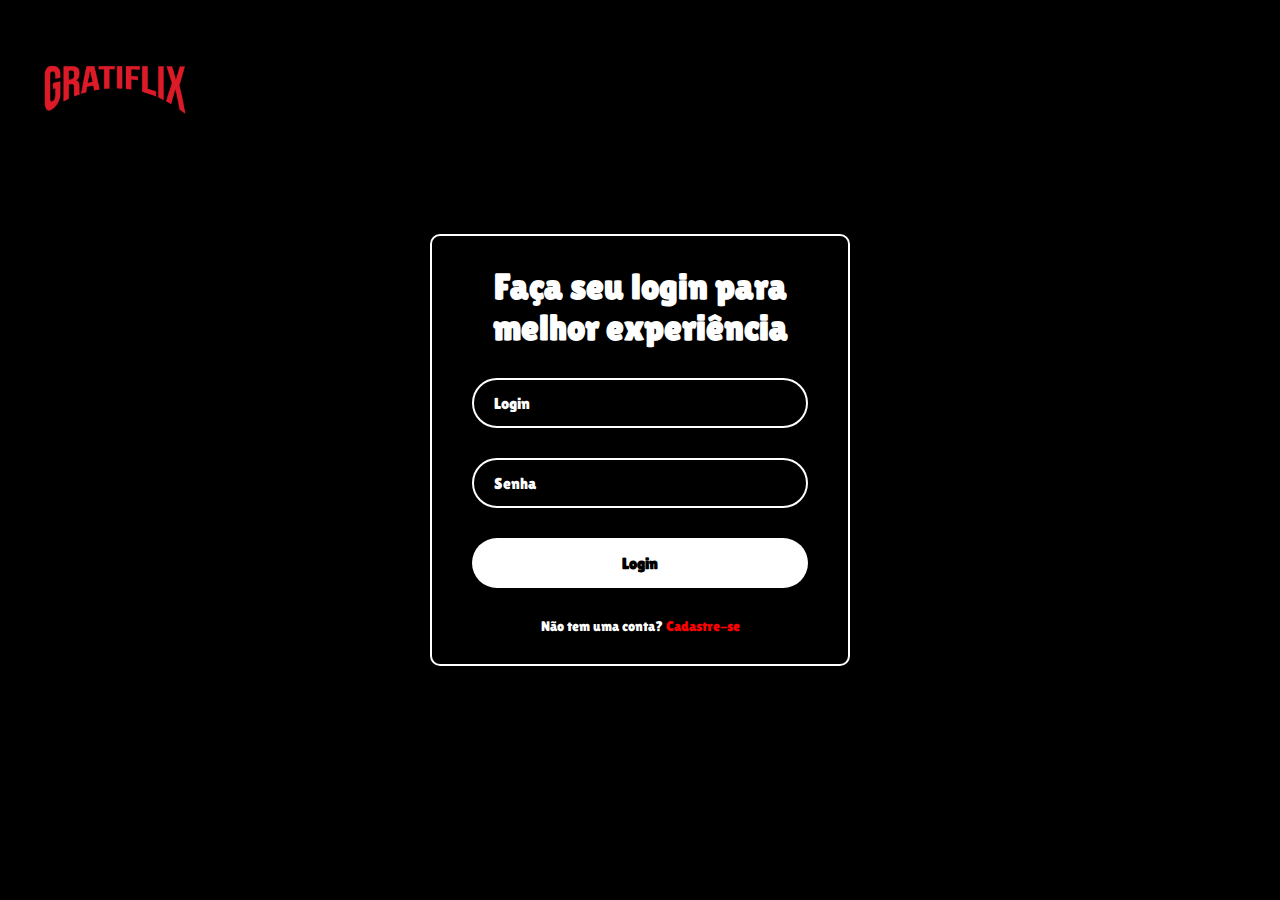
<file: index.html>
<!DOCTYPE html>
<html lang="pt-br">
<head>
    <meta charset="UTF-8" />
    <meta name="viewport" content="width=device-width, initial-scale=1" />
    <title>Faça seu login</title>
    <link rel="stylesheet" href="style.css">
</head>
<body>
    <div class="top-bar">
    <img>
    <img src="/img/img gratiflix.png" alt="Logo-Gatiflix" class="logo">
</div>
    <main class="container">
        <form>
            <h1>Faça seu login para melhor experiência</h1>

            <div class="input-box">
                <input type="email" placeholder="Login" required />
            </div>

            <div class="input-box">
                <input type="password" placeholder="Senha" required />
            </div>

          
             

            <button type="submit" class="login">Login</button>

            <div class="register-link">
                <p>Não tem uma conta?
                    <a href="#">Cadastre-se</a>
                </p>
            </div>
        </form>
    </main>
</body>
</html>
</file>
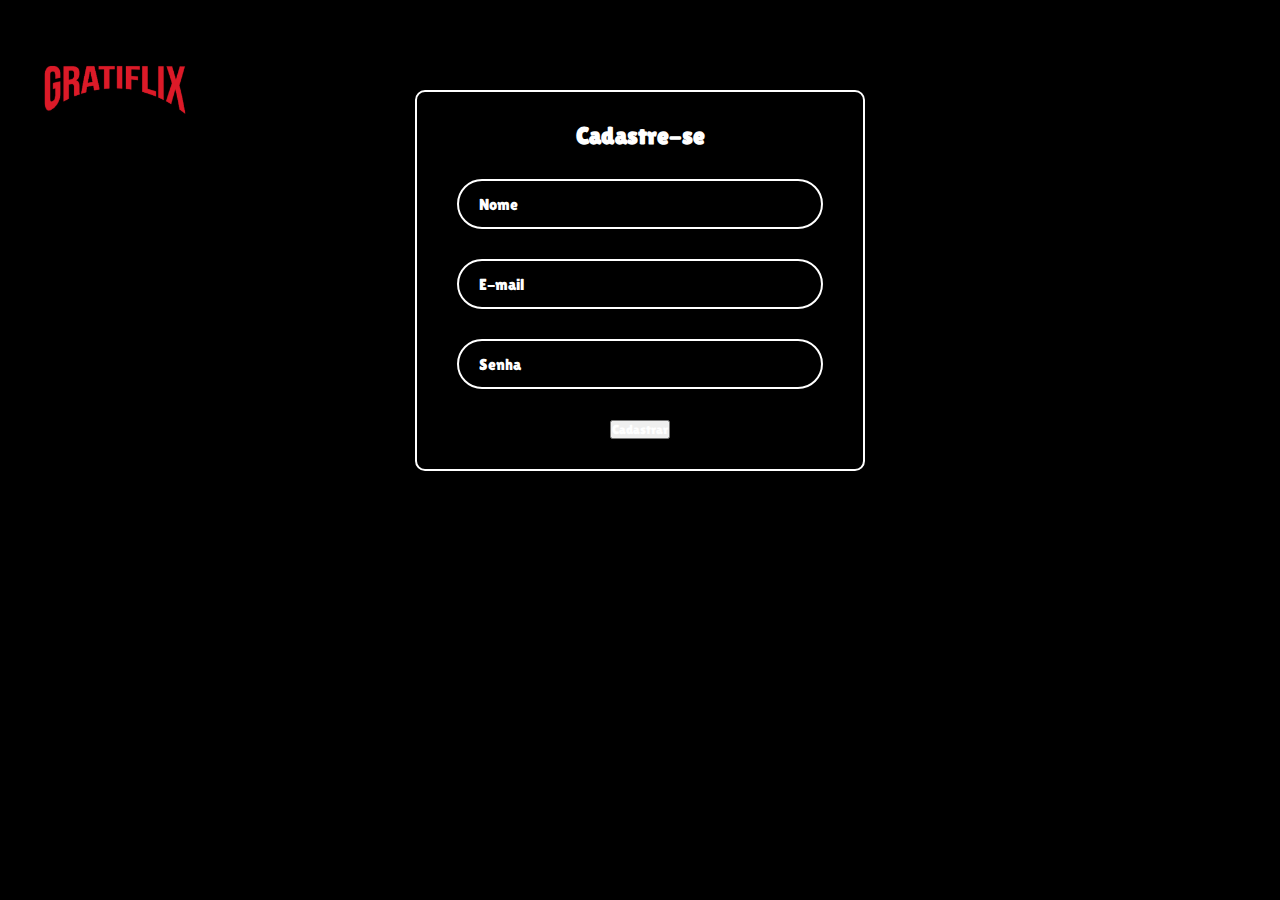
<file: cadastro.html>
<!DOCTYPE html>
<html lang="pt-br">

<head>
    <meta charset="UTF-8">
    <meta name="viewport" content="width=device-width, initial-scale=1.0">
    <title>Cadastre-se</title>
    <link rel="stylesheet" href="style.css">
</head>

<body>
    <div class="top-bar">
        <img>
        <img src="/img/img gratiflix.png" alt="Logo-Gatiflix" class="logo">


        <div class="form-container">
            <h2>Cadastre-se</h2>

            <div class="input-box">
                <input type="text" placeholder="Nome">
            </div>

            <div class="input-box">
                <input type="email" placeholder="E-mail">
            </div>

            <div class="input-box">
                <input type="password" placeholder="Senha">
            </div>

            <button class="btn">Cadastrar</button>
        </div>



</body>

</html>
</file>
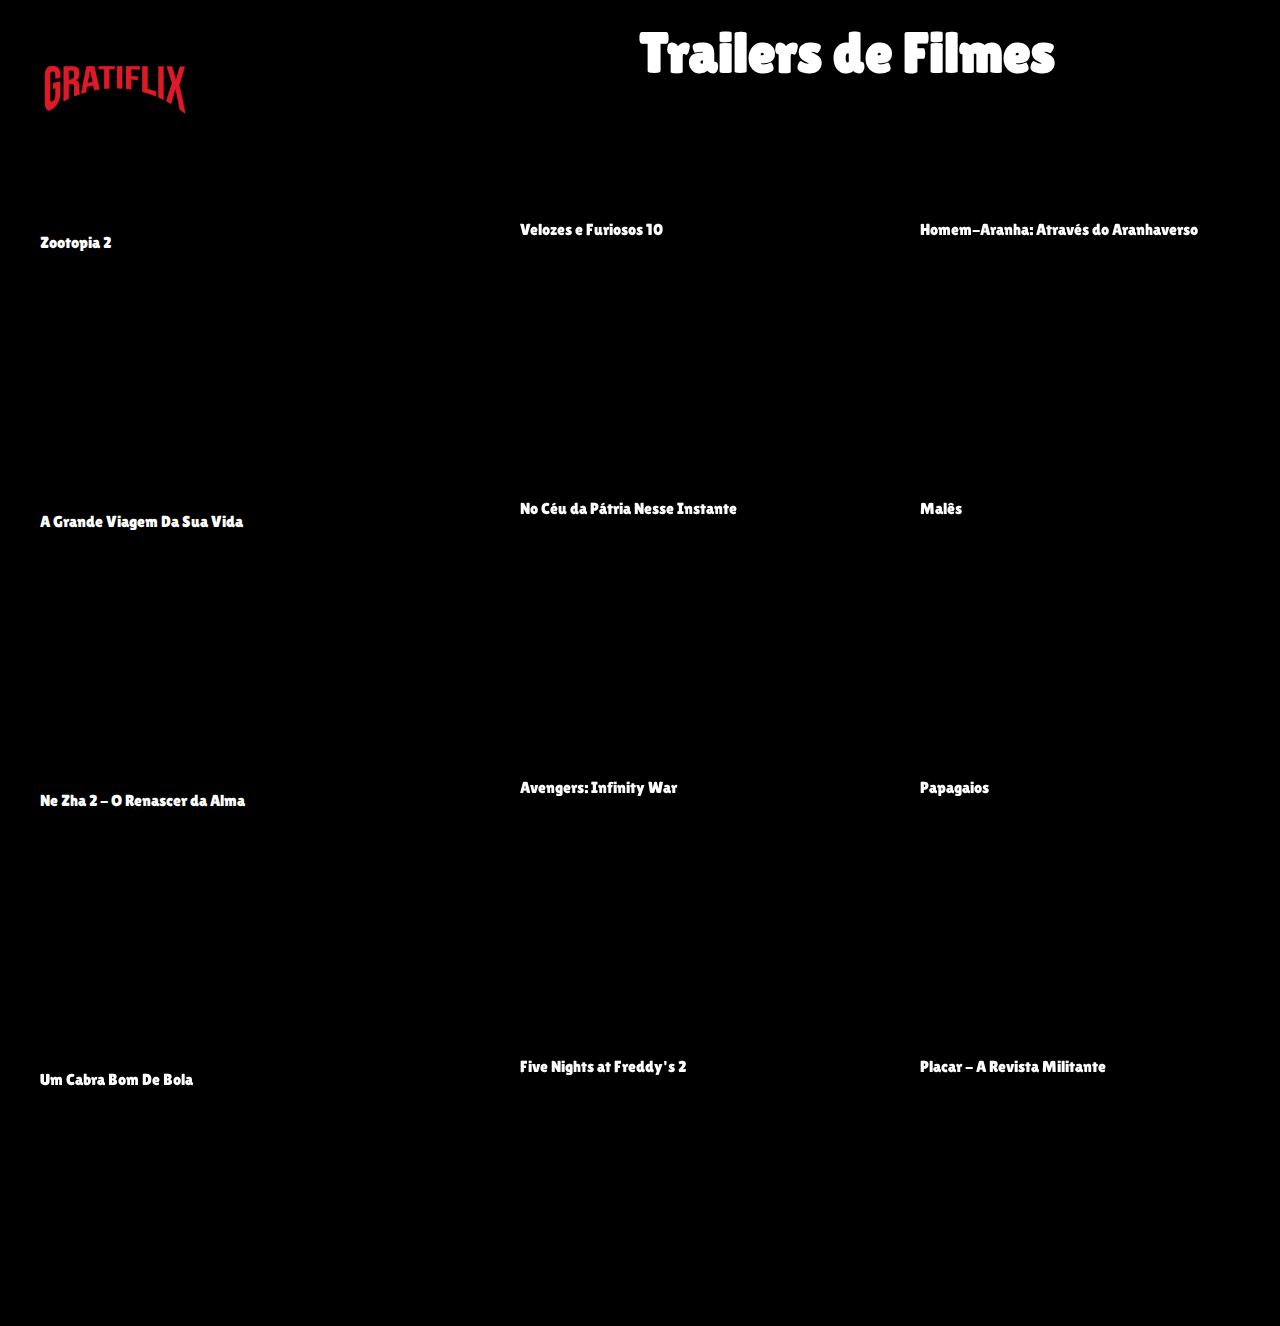
<file: trailers.html>
<!DOCTYPE html>
<html lang="pt-br">
<head>
    <meta charset="UTF-8">
    <meta name="viewport" content="width=device-width, initial-scale=1.0">
    <title>Gratiflix: A melhor plataforma</title>
    <link rel="stylesheet" href="style.css">
</head>
<body>
    <div class="top-bar">
    <img>
    <img src="/img/img gratiflix.png" alt="Logo-Gatiflix" class="logo" > 
    </div>

    <div class="trailer-title">
        <h1 style="margin: 0;">Trailers de Filmes</h1>
    </div>

        <div class="trailer">
            <p>Zootopia 2</p>
            <iframe class="zootopia" width="300" height="200" src="https://www.youtube.com/embed/_UmBPK3D6X4?si=QEbvLXXS1FFLrfWa" frameborder="0" allowfullscreen></iframe>
            <p>A Grande Viagem Da Sua Vida</p> 
            <iframe width="300" height="200" src="https://www.youtube.com/embed/TJOnU1iq2vQ?si=FSuBdqt_OUoxXiuZ" title="YouTube video player" frameborder="0" allow="accelerometer; autoplay; clipboard-write; encrypted-media; gyroscope; picture-in-picture; web-share" referrerpolicy="strict-origin-when-cross-origin" allowfullscreen></iframe>
            <p>Ne Zha 2 - O Renascer da Alma</p>
            <iframe width="300" height="200" src="https://www.youtube.com/embed/Bf33TgHKXj4?si=ZeqfQG_87IRgIp6I" title="YouTube video player" frameborder="0" allow="accelerometer; autoplay; clipboard-write; encrypted-media; gyroscope; picture-in-picture; web-share" referrerpolicy="strict-origin-when-cross-origin" allowfullscreen></iframe>
            <p>Um Cabra Bom De Bola
            <iframe width="300" height="200" src="https://www.youtube.com/embed/pXsYI_O5F8Y?si=-BPNoc6dspxO_-0a" title="YouTube video player" frameborder="0" allow="accelerometer; autoplay; clipboard-write; encrypted-media; gyroscope; picture-in-picture; web-share" referrerpolicy="strict-origin-when-cross-origin" allowfullscreen></iframe>
        </div>
 
        <div class="trailer2">
            <p>Velozes e Furiosos 10</p>
            <iframe width="300" height="200" src="https://www.youtube.com/embed/2TAOizOnNPo?si=1jv0bX1d8k3mJH5E" title="YouTube video player" frameborder="0" allow="accelerometer; autoplay; clipboard-write; encrypted-media; gyroscope; picture-in-picture; web-share" referrerpolicy="strict-origin-when-cross-origin" allowfullscreen></iframe>
            <p>No Céu da Pátria Nesse Instante</p>
            <iframe width="300" height="200" src="https://www.youtube.com/embed/KxqY1NyHPWA?si=ZbzasNXE3cMsn2Dm" title="YouTube video player" frameborder="0" allow="accelerometer; autoplay; clipboard-write; encrypted-media; gyroscope; picture-in-picture; web-share" referrerpolicy="strict-origin-when-cross-origin" allowfullscreen></iframe>
            <p>Avengers: Infinity War</p>
            <iframe width="300" height="200" src="https://www.youtube.com/embed/6ZfuNTqbHE8?si=U1eX3rY6m8gk9F8D" title="YouTube video player" frameborder="0" allow="accelerometer; autoplay; clipboard-write; encrypted-media; gyroscope; picture-in-picture; web-share" referrerpolicy="strict-origin-when-cross-origin" allowfullscreen></iframe>
            <p>Five Nights at Freddy's 2</p>
           <iframe width="300" height="200" src="https://www.youtube.com/embed/VpleNFDlE4s?si=3PAvs_5FSIF7ko-z" title="YouTube video player" frameborder="0" allow="accelerometer; autoplay; clipboard-write; encrypted-media; gyroscope; picture-in-picture; web-share" referrerpolicy="strict-origin-when-cross-origin" allowfullscreen></iframe>

        </div>

        <div class="trailer3">
            <p>Homem-Aranha: Através do Aranhaverso</p>
            <iframe width="300" height="200" src="https://www.youtube.com/embed/g4Hbz2jLxvQ?si=Zk1b0kYlG6Yk9m8E" title="YouTube video player" frameborder="0" allow="accelerometer; autoplay; clipboard-write; encrypted-media; gyroscope; picture-in-picture; web-share" referrerpolicy="strict-origin-when-cross-origin" allowfullscreen></iframe>
            <p>Malês</p>
            <iframe width="300" height="200" src="https://www.youtube.com/embed/tkJA-pN5eno?si=lUByl4AXTfA1v_h6" title="YouTube video player" frameborder="0" allow="accelerometer; autoplay; clipboard-write; encrypted-media; gyroscope; picture-in-picture; web-share" referrerpolicy="strict-origin-when-cross-origin" allowfullscreen></iframe>
            <p>Papagaios</p>
            <iframe width="300" height="200" src="https://www.youtube.com/embed/n2vT_2QJNwM?si=vqFOih_DrgZJxNZ8" title="YouTube video player" frameborder="0" allow="accelerometer; autoplay; clipboard-write; encrypted-media; gyroscope; picture-in-picture; web-share" referrerpolicy="strict-origin-when-cross-origin" allowfullscreen></iframe>
            <p>Placar - A Revista Militante</p>
            <iframe width="300" height="200" src="https://www.youtube.com/embed/E22-5KetwBY?si=te4_51Xu-61HEq_a" title="YouTube video player" frameborder="0" allow="accelerometer; autoplay; clipboard-write; encrypted-media; gyroscope; picture-in-picture; web-share" referrerpolicy="strict-origin-when-cross-origin" allowfullscreen></iframe>
        </div>
       
</body>
</html>
</file>
<file: style.css>
@import url('https://fonts.googleapis.com/css2?family=Lilita+One&display=swap');

* {
    margin: 0;
    padding: 0;
    box-sizing: border-box;
    font-family: "Lilita One", sans-serif;
    color: white;
}

body {
    display: flex;
    justify-content: center;
    align-items: center;
    min-height: 100vh;
    background-color: black;
}

.container {
    width: 420px;
    background-color: transparent;
    border: 2px solid white;
    border-radius: 10px;
    color: white;
    padding: 30px 40px;
}

.container h1 {
    font-size: 36px;
    text-align: center;
}

.input-box {
    position: relative;
    width: 100%;
    height: 50px;
    margin: 30px 0;
}

.input-box input {
    width: 100%;
    height: 100%;
    background-color: black;
    border: 2px solid white;
    border-radius: 40px;
    font-size: 16px;
    color: white;
    padding: 10px 20px;
}

.input-box input::placeholder {
    color: white;
}

.remember-forgot {
    display: flex;
    justify-content: space-between;
    align-items: center;
    font-size: 14px;
    margin-top: 20px;
    /* 👈 Espaço entre a senha e esta seção */
    margin-bottom: 40px;
    /* 👈 Espaço entre esta seção e o botão */
}



.remember-forgot a {
    text-decoration: none;
    color: white;
}

.remember-forgot a:hover {
    text-decoration: underline;
}

.login {
    width: 100%;
    height: 50px;
    background-color: white;
    border: none;
    border-radius: 40px;
    cursor: pointer;
    font-size: 16px;
    color: black;
    font-weight: 600;
    box-shadow: 0 0 10px black;
    margin-bottom: 20px;
    /* Espaço entre botão e "Cadastre-se" */
}

.register-link {
    text-align: center;
    font-size: 14px;
    margin-top: 10px;
}

.register-link a {
    color: rgb(255, 0, 0);
    text-decoration: none;
}

.register-link a:hover {
    text-decoration: underline;
}

.logo {
    position: absolute;
    top: 20px;
    left: 20px;
    width: 150px;
    height: auto;

}

.top-bar {
    position: absolute;
    top: 20px;
    left: 20px;
    right: 20px;
    display: flex;
    justify-content: space-between;
    align-items: center;
    margin-top: 20px;
    text-align: center;
    text-align: center;
    color: white;
}

.trailer {
    display: grid;
    grid-template-columns: repeat(auto-fit, minmax(320px, 1fr));
    gap: 30px;
    /* espaço entre os vídeos (horizontal e vertical) */
    padding: 20px 40px;
    margin-top: 200px;
    /* já tinha o espaçamento de cima */
    padding-left: 40px;
    /* 👈 espaço da borda esquerda */
    padding-right: 40px;
}

.trailer2 {
    display: grid;
    grid-template-columns: repeat(auto-fit, minmax(320px, 1fr));
    gap: 30px;
    /* espaço entre os vídeos (horizontal e vertical) */
    padding: 20px 40px;
    margin-top: 200px;
    /* já tinha o espaçamento de cima */
    padding-left: 40px;
    /* 👈 espaço da borda esquerda */
    padding-right: 40px;
}

.trailer3 {
    display: grid;
    grid-template-columns: repeat(auto-fit, minmax(320px, 1fr));
    gap: 30px;
    padding: 20px 40px;
    margin-top: 200px;
    padding-left: 40px;
    padding-right: 40px;
}

.trailer-title {
    position: absolute;
    top: 20px;
    /* altura no topo */
    left: 50%;
    /* joga pro 
    transform: translateX(-50%);
    /* ajusta para centralizar certinho */
    font-size: 28px;
    /* ajuste de tamanho */
    color: white;
    margin: 0;
}

.form-container {
    align-items: center;
    width: 420px;
    background-color: transparent;
    border: 2px solid white;
    border-radius: 10px;
    color: white;
    padding: 30px 40px;
    margin-top: 50px;
    width: 450px;     
    margin: 0 auto;
    margin-top: 50px;
}
</file>
